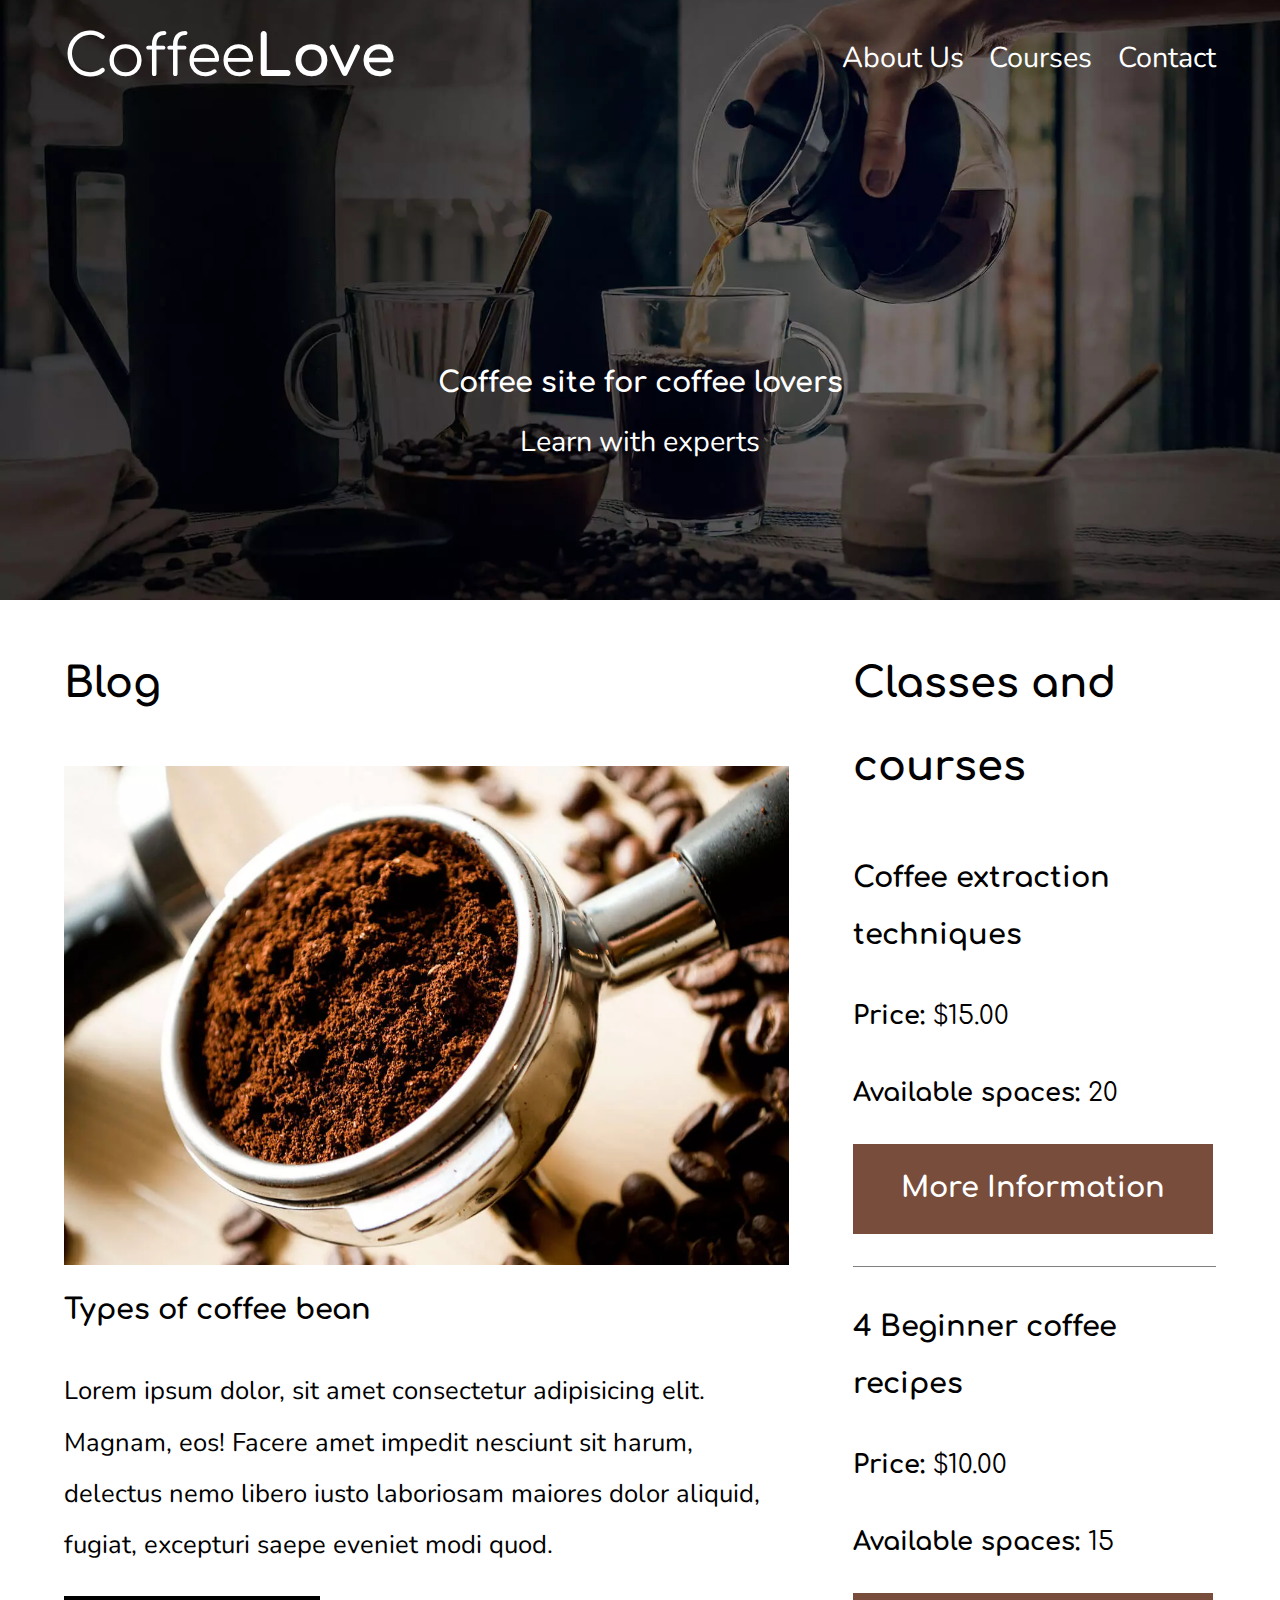
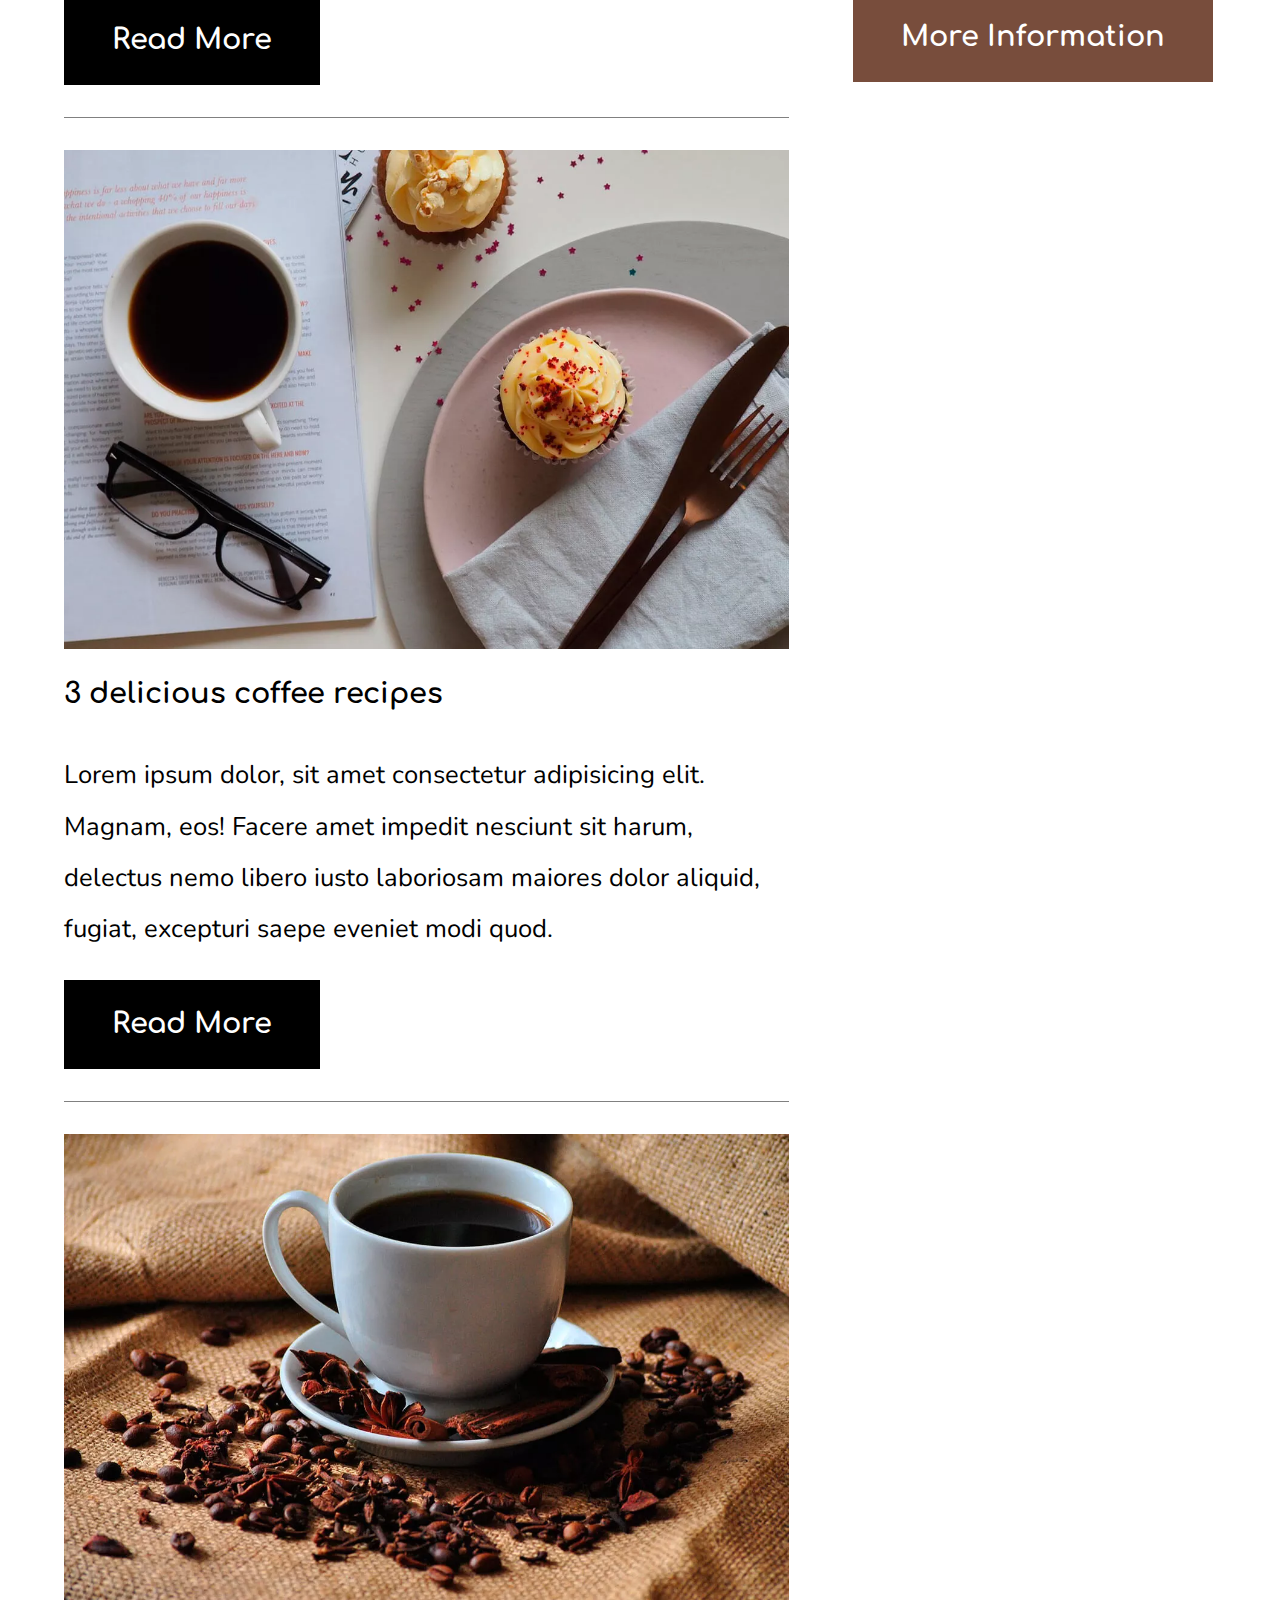
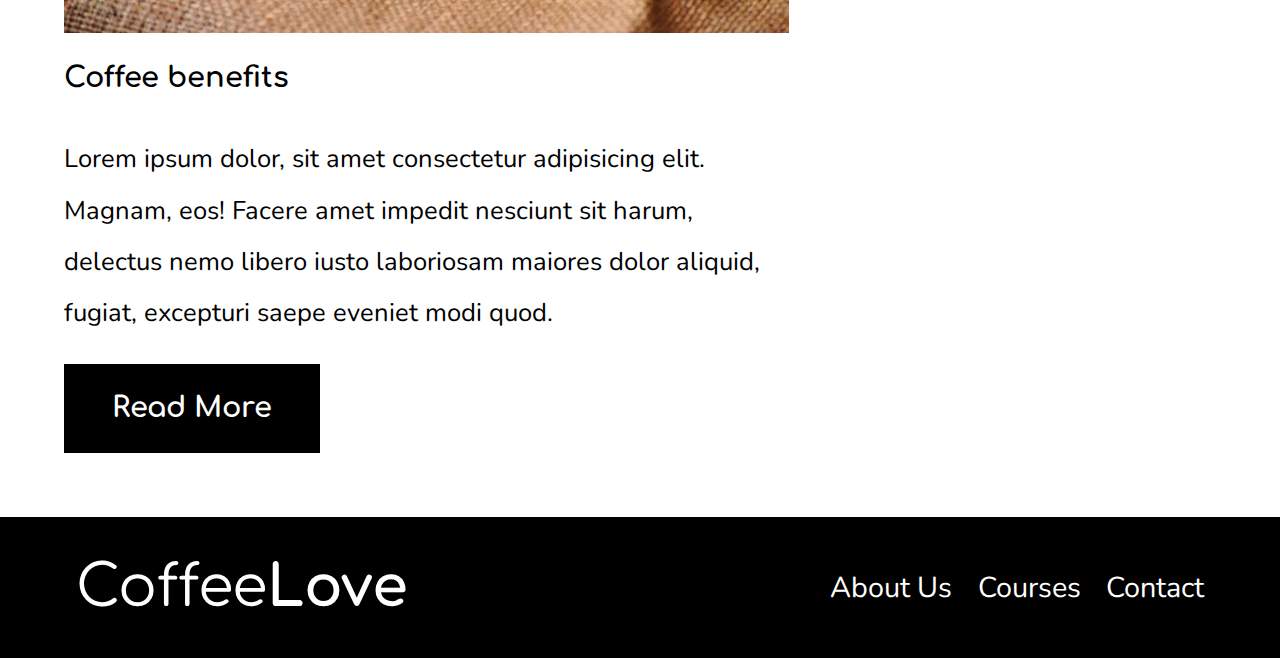
<file: Index.html>
<!DOCTYPE html>
<html lang="en">
<head>
    <meta charset="UTF-8">
    <meta http-equiv="X-UA-Compatible" content="IE=edge">
    <meta name="viewport" content="width=device-width, initial-scale=1.0">
    <title> Coffee Blog </title>
    <meta name="description" content="Coffee blog website">
    <link rel="preconnect" href="https://fonts.googleapis.com">
    <link rel="preconnect" href="https://fonts.gstatic.com" crossorigin>

    <!-- Prefetch -->

    <link rel="Prefetch" href="Courses.html" as="document">

    <!-- Preload -->

    <link rel="Preload" href="CSS/Normalize.css" as="style">
    <link rel="stylesheet" href="CSS/Normalize.css">

    <link rel="Preload" href="https://fonts.googleapis.com/css2?family=Comfortaa&family=Nunito:wght@400;700&display=swap"
    crossorigin="crossorigin" as="font">
    <link href="https://fonts.googleapis.com/css2?family=Comfortaa&family=Nunito:wght@400;700&display=swap" rel="stylesheet">

    <link rel="Preload" href="CSS/Stylesheet.css" as="style">
    <link rel="stylesheet" href="CSS/Stylesheet.css">

</head>
<body>
    <header class="header">

        <div class="container">
            <div class="bar">
                <a class="logo" href="Index.html">
                    <h1 class="logo__name no-margin text-center">Coffee<span class="logo__bold">Love</span></h1>
                </a>

                <nav class="navigation">
                    <a class="Navigation__link" href="AboutUs.html">About Us</a>
                    <a class="Navigation__link" href="Courses.html">Courses</a>
                    <a class="Navigation__link" href="Contact.html">Contact</a>
                </nav>
            </div>
        </div>

        <div class="header__text">
            <h2 class="no-margin">Coffee site for coffee lovers</h2>
            <p class="no-margin">Learn with experts</p>
        </div>

    </header>

    <div class="container principal-content">
        <main class="Blog">
            <h3>Blog</h3>

            <article class="entry">
                <div class="entry__image">
                    <picture>
                        <source loading="lazy" srcset="img/blog1.webp" type="image/webp">
                        <img src="img/blog1.jpg" alt="blog image" loading="lazy">
                    </picture>
                </div>

                <div class="content__entry">
                    <h4 class="no-margin">Types of coffee bean</h4>
                    <p>Lorem ipsum dolor, sit amet consectetur adipisicing elit. 
                        Magnam, eos! Facere amet impedit nesciunt sit harum, delectus 
                        nemo libero iusto laboriosam maiores dolor aliquid, fugiat, 
                        excepturi saepe eveniet modi quod.</p>
                        <a href="entry.html" class="button button--primary">Read more</a>
                </div>
            </article>

            <article class="entry">
                <div class="entry__image">
                    <picture>
                        <source loading="lazy" srcset="img/blog2.webp" type="image/webp">
                        <img src="img/blog2.jpg" alt="blog image" loading="lazy">
                    </picture>
                </div>

                <div class="content__entry">
                    <h4 class="no-margin">3 delicious coffee recipes</h4>
                    <p>Lorem ipsum dolor, sit amet consectetur adipisicing elit. 
                        Magnam, eos! Facere amet impedit nesciunt sit harum, delectus 
                        nemo libero iusto laboriosam maiores dolor aliquid, fugiat, 
                        excepturi saepe eveniet modi quod.</p>
                        <a href="entry.html" class="button button--primary">Read more</a>
                </div>
            </article>

            <article class="entry">
                <div class="entry__image">
                    <picture>
                        <source loading="lazy" srcset="img/blog3.webp" type="image/webp">
                        <img src="img/blog3.jpg" alt="blog image" loading="lazy">
                    </picture>
                </div>

                <div class="content__entry">
                    <h4 class="no-margin">Coffee benefits</h4>
                    <p>Lorem ipsum dolor, sit amet consectetur adipisicing elit. 
                        Magnam, eos! Facere amet impedit nesciunt sit harum, delectus 
                        nemo libero iusto laboriosam maiores dolor aliquid, fugiat, 
                        excepturi saepe eveniet modi quod.</p>
                        <a href="entry.html" class="button button--primary">Read more</a>
                </div>
            </article>

        </main>
        <aside class="sidebar">
            <h3>Classes and courses</h3>

            <ul class="courses no-padding">
                <li class="widget-course">
                    <h4 class="no-margin">Coffee extraction techniques</h4>
                    <p class="widget-course__label">Price:
                        <span class="widget-course__info">$15.00</span>
                    </p>
                    <p class="widget-course__label">Available spaces:
                        <span class="widget-course__info">20</span>
                    </p>
                    <a href="entry.html" class="button button--secondary">More information</a>
                </li>

                <li class="widget-course">
                    <h4 class="no-margin">4 Beginner coffee recipes</h4>
                    <p class="widget-course__label">Price:
                        <span class="widget-course__info">$10.00</span>
                    </p>
                    <p class="widget-course__label">Available spaces:
                        <span class="widget-course__info">15</span>
                    </p>
                    <a href="entry.html" class="button button--secondary">More information</a>
                </li>
            </ul>
        </aside>
    </div>
    
    <footer class="footer">
        <div class="container">
            <div class="bar">
                <a class="logo" href="Index.html">
                    <h1 class="logo__name no-margin text-center">Coffee<span class="logo__bold">Love</span></h1>
                </a>

                <nav class="navigation">
                    <a class="Navigation__link" href="AboutUs.html">About Us</a>
                    <a class="Navigation__link" href="Courses.html">Courses</a>
                    <a class="Navigation__link" href="Contact.html">Contact</a>
                </nav>
            </div>
        </div>
    </footer>
    <script src="JS/Modernizr.js"></script>
</body>
</html>
</file>
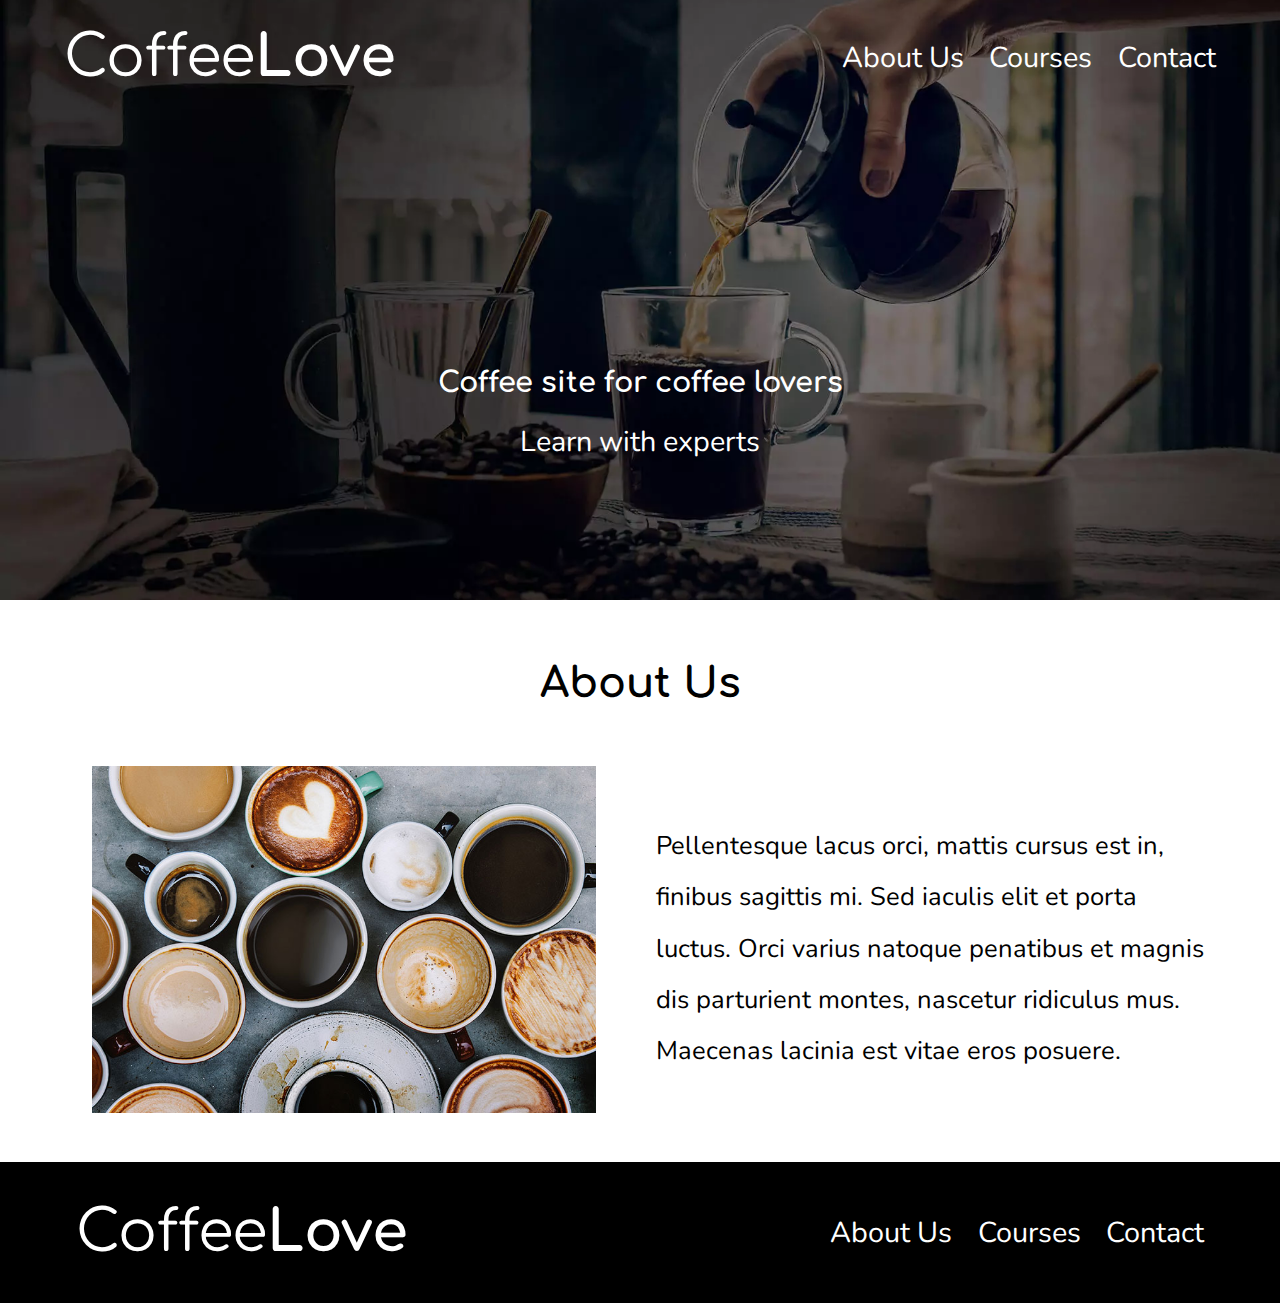
<file: AboutUs.html>
<!DOCTYPE html>
<html lang="en">
<head>
    <meta charset="UTF-8">
    <meta http-equiv="X-UA-Compatible" content="IE=edge">
    <meta name="viewport" content="width=device-width, initial-scale=1.0">
    <title> Coffee Blog </title>
    <link rel="stylesheet" href="CSS/Normalize.css">
    <link rel="preconnect" href="https://fonts.googleapis.com">
    <link rel="preconnect" href="https://fonts.gstatic.com" crossorigin>
    <link href="https://fonts.googleapis.com/css2?family=Comfortaa&family=Nunito:wght@400;700&display=swap" rel="stylesheet">
    <link rel="stylesheet" href="CSS/Stylesheet.css">
</head>
<body>
    <header class="header">

        <div class="container">
            <div class="bar">
                <a class="logo" href="Index.html">
                    <h1 class="logo__name no-margin text-center">Coffee<span class="logo__bold">Love</span></h1>
                </a>

                <nav class="navigation">
                    <a class="Navigation__link" href="AboutUs.html">About Us</a>
                    <a class="Navigation__link" href="Courses.html">Courses</a>
                    <a class="Navigation__link" href="Contact.html">Contact</a>
                </nav>
            </div>
        </div>

        <div class="header__text">
            <h2 class="no-margin">Coffee site for coffee lovers</h2>
            <p class="no-margin">Learn with experts</p>
        </div>
    </header>

    <main class="contAboutus">
        <h3 class="center-aboutus">About Us</h3>

        <div class="About-Us">
            <div class="About-Us__image">
                <img src="img/nosotros.jpg" alt="About Us image">
            </div>

            <div class="About-Us__text">
                <p>Pellentesque lacus orci, mattis cursus est in, finibus sagittis mi. 
                    Sed iaculis elit et porta luctus. Orci varius natoque penatibus et 
                    magnis dis parturient montes, nascetur ridiculus mus. Maecenas 
                    lacinia est vitae eros posuere.</p>
            </div>
        </div>
    </main>

    <footer class="footer">
        <div class="container">
            <div class="bar">
                <a class="logo" href="Index.html">
                    <h1 class="logo__name no-margin text-center">Coffee<span class="logo__bold">Love</span></h1>
                </a>

                <nav class="navigation">
                    <a class="Navigation__link" href="AboutUs.html">About Us</a>
                    <a class="Navigation__link" href="Courses.html">Courses</a>
                    <a class="Navigation__link" href="Contact.html">Contact</a>
                </nav>
            </div>
        </div>
        <script src="JS/Modernizr.js"></script>
    </footer>
</body>
</html>
</file>
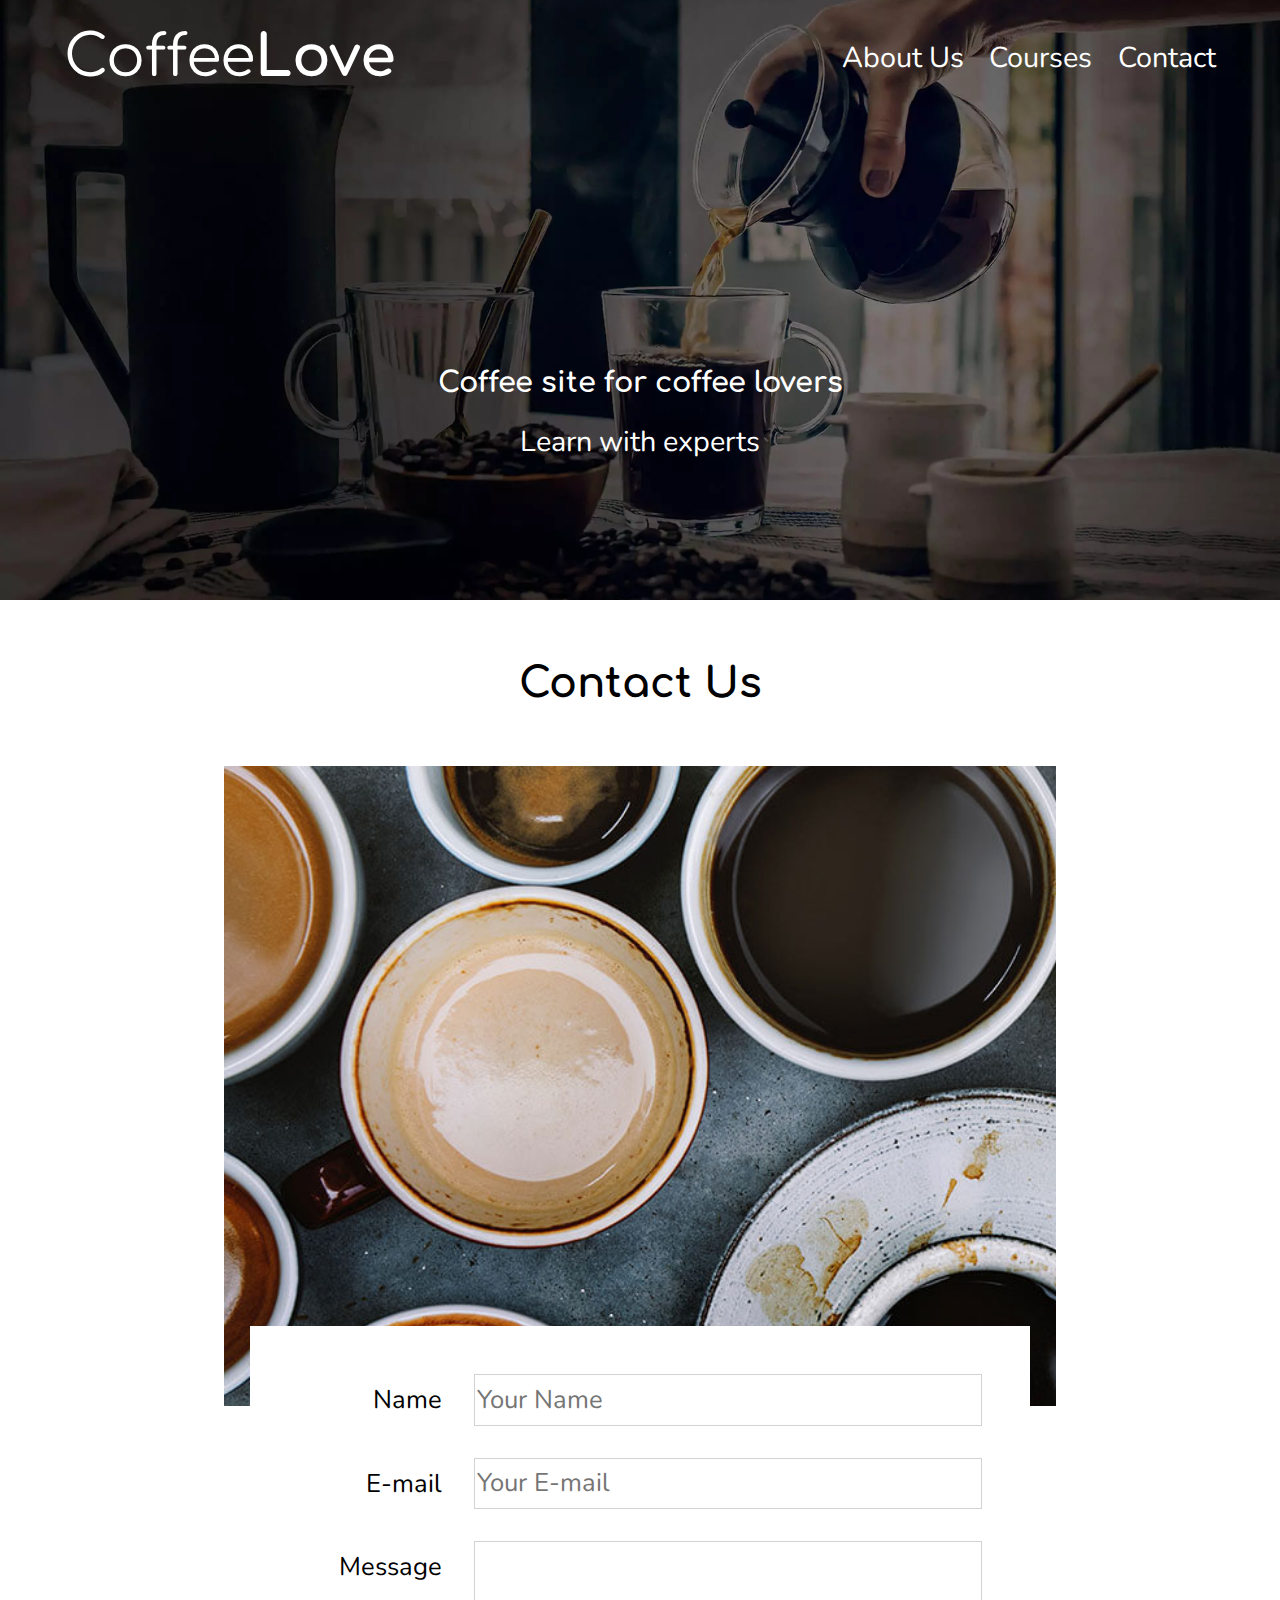
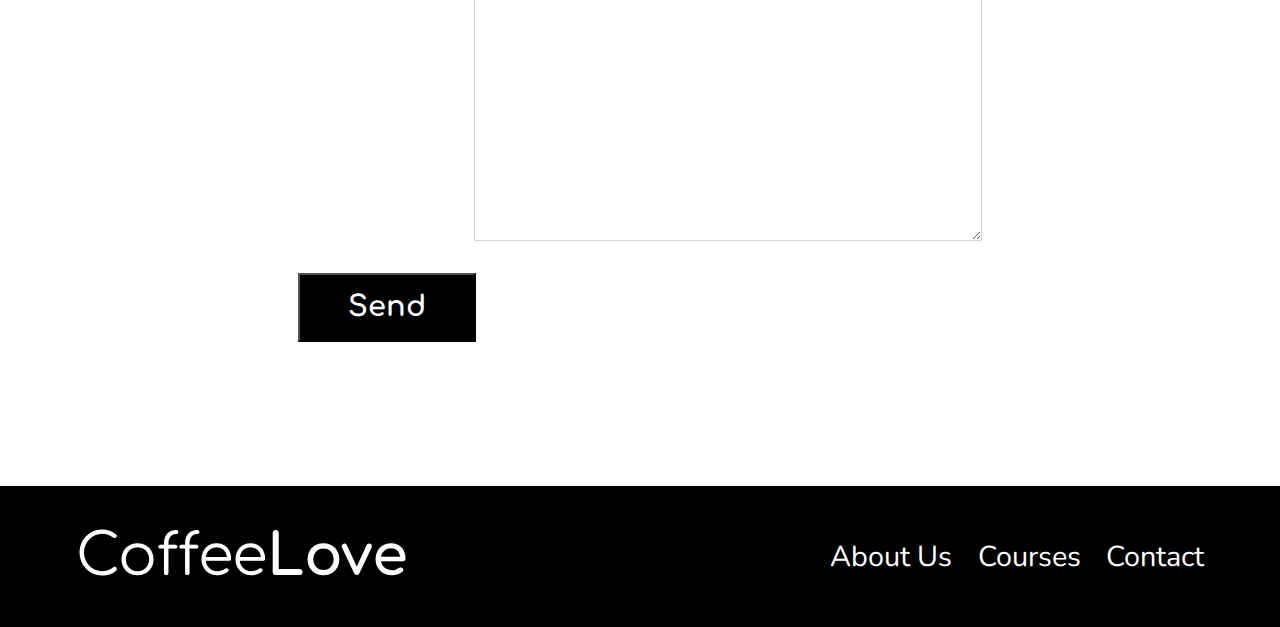
<file: Contact.html>
<!DOCTYPE html>
<html lang="en">
<head>
    <meta charset="UTF-8">
    <meta http-equiv="X-UA-Compatible" content="IE=edge">
    <meta name="viewport" content="width=device-width, initial-scale=1.0">
    <title> Coffee Blog </title>
    <link rel="stylesheet" href="CSS/Normalize.css">
    <link rel="preconnect" href="https://fonts.googleapis.com">
    <link rel="preconnect" href="https://fonts.gstatic.com" crossorigin>
    <link href="https://fonts.googleapis.com/css2?family=Comfortaa&family=Nunito:wght@400;700&display=swap" rel="stylesheet">
    <link rel="stylesheet" href="CSS/Stylesheet.css">
</head>
<body>
    <header class="header">

        <div class="container">
            <div class="bar">
                <a class="logo" href="Index.html">
                    <h1 class="logo__name no-margin text-center">Coffee<span class="logo__bold">Love</span></h1>
                </a>

                <nav class="navigation">
                    <a class="Navigation__link" href="AboutUs.html">About Us</a>
                    <a class="Navigation__link" href="Courses.html">Courses</a>
                    <a class="Navigation__link" href="Contact.html">Contact</a>
                </nav>
            </div>
        </div>

        <div class="header__text">
            <h2 class="no-margin">Coffee site for coffee lovers</h2>
            <p class="no-margin">Learn with experts</p>
        </div>
    </header>

    <main class="contContact">
        <h3 class="center-contact">Contact Us</h3>

        <div class="contact-backgound"></div>

        <form class="form">
            <div class="camp">
                <label class="camp__label" for="Name">Name</label>
                <input class="camp__field" type="text" placeholder="Your Name" id="Name">
            </div>

            <div class="camp">
                <label class="camp__label" for="E-mail">E-mail</label>
                <input class="camp__field" type="email" placeholder="Your E-mail" id="E-mail">
            </div>

            <div class="camp">
                <label class="camp__label" for="Message">Message</label>
                <textarea class="camp__field camp__field--textarea" id="Message" cols="30" rows="10"></textarea>
            </div>

            <div class="camp">
                <input type="submit" value="Send" class="button button--primary">
            </div>

        </form>

    </main>

    <footer class="footer">
        <div class="container">
            <div class="bar">
                <a class="logo" href="Index.html">
                    <h1 class="logo__name no-margin text-center">Coffee<span class="logo__bold">Love</span></h1>
                </a>

                <nav class="navigation">
                    <a class="Navigation__link" href="AboutUs.html">About Us</a>
                    <a class="Navigation__link" href="Courses.html">Courses</a>
                    <a class="Navigation__link" href="Contact.html">Contact</a>
                </nav>
            </div>
        </div>
        <script src="JS/Modernizr.js"></script>
    </footer>
</body>
</html>
</file>
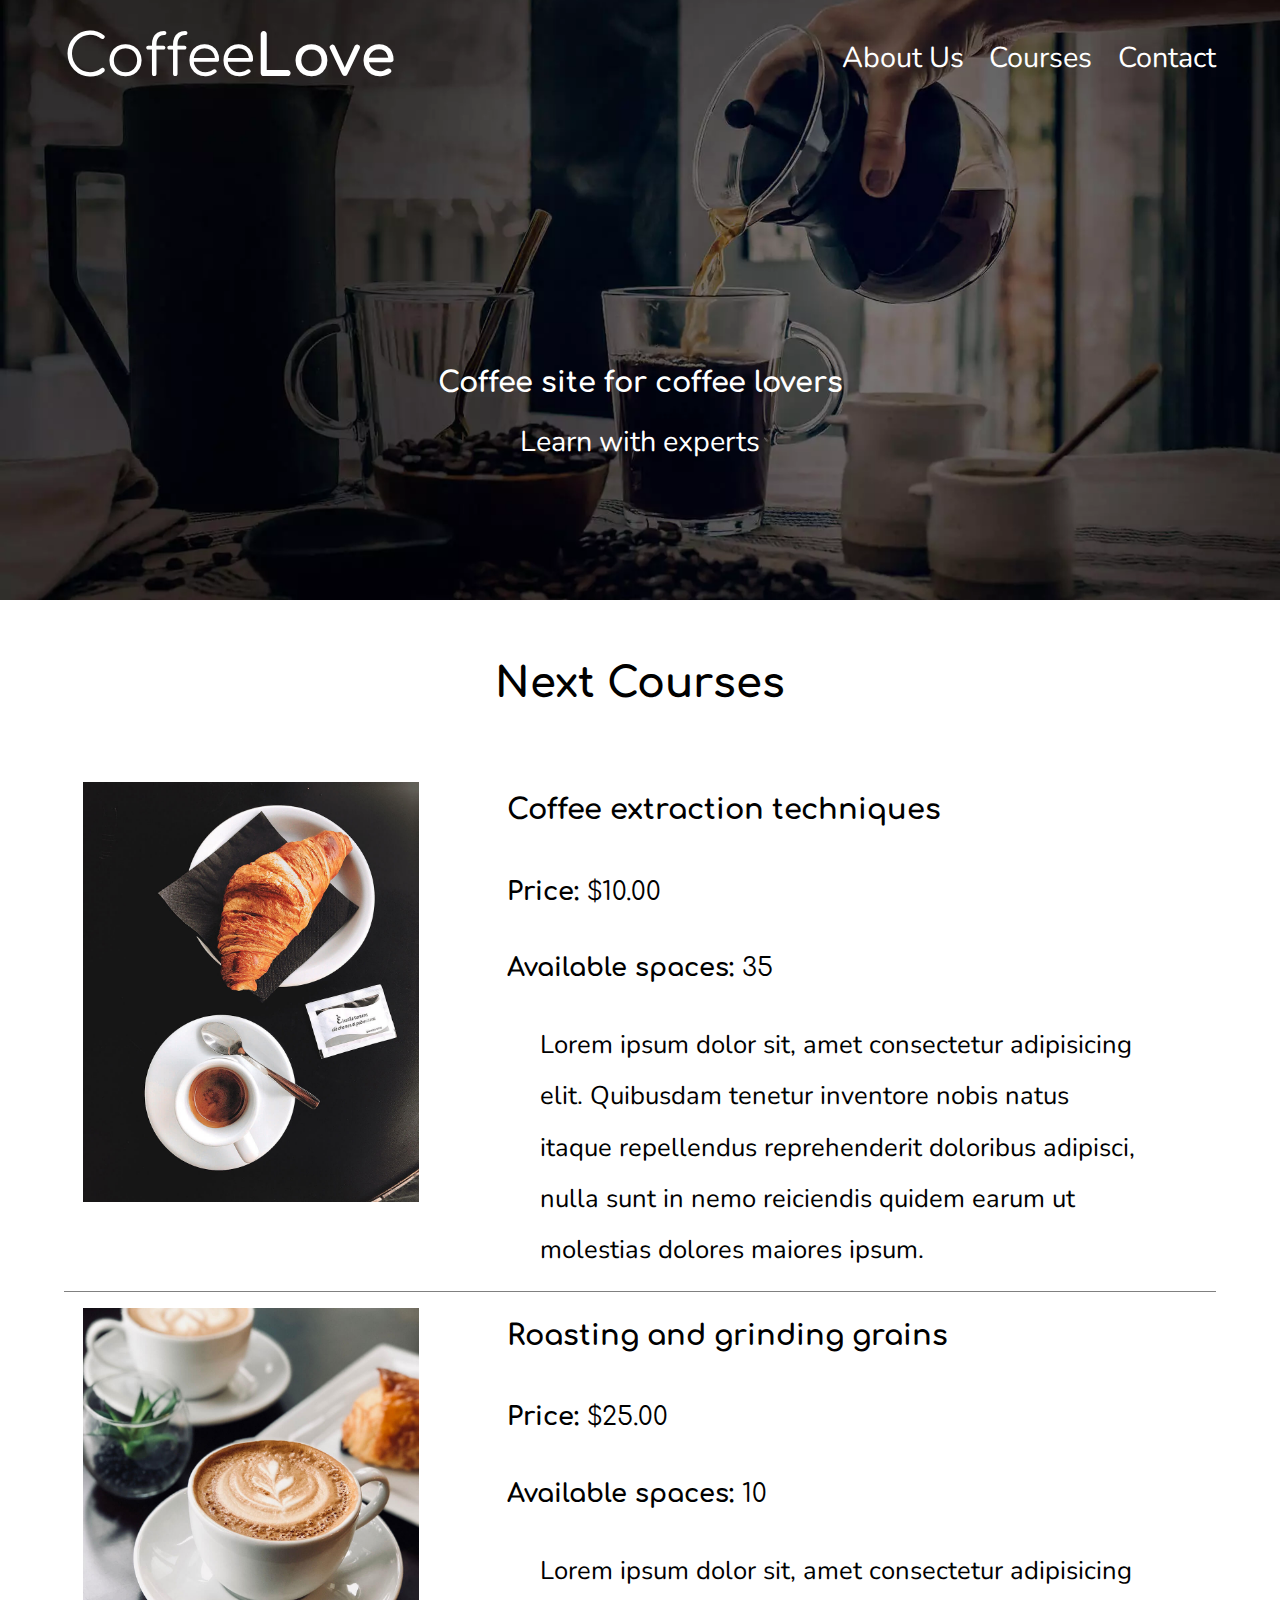
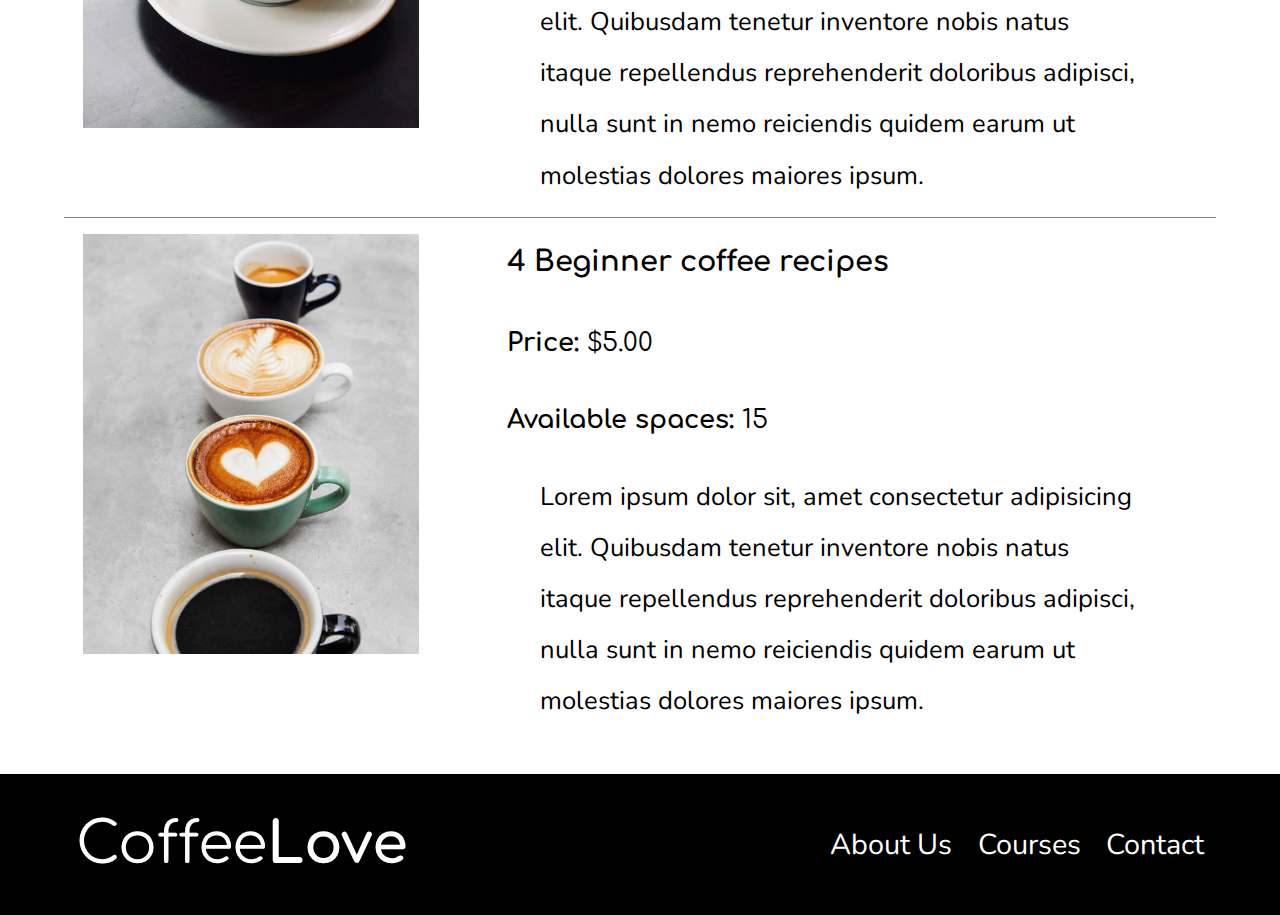
<file: Courses.html>
<!DOCTYPE html>
<html lang="en">
<head>
    <meta charset="UTF-8">
    <meta http-equiv="X-UA-Compatible" content="IE=edge">
    <meta name="viewport" content="width=device-width, initial-scale=1.0">
    <title> Coffee Blog </title>
    <link rel="stylesheet" href="CSS/Normalize.css">
    <link rel="preconnect" href="https://fonts.googleapis.com">
    <link rel="preconnect" href="https://fonts.gstatic.com" crossorigin>
    <link href="https://fonts.googleapis.com/css2?family=Comfortaa&family=Nunito:wght@400;700&display=swap" rel="stylesheet">
    <link rel="stylesheet" href="CSS/Stylesheet.css">
</head>
<body>
    <header class="header">

        <div class="container">
            <div class="bar">
                <a class="logo" href="Index.html">
                    <h1 class="logo__name no-margin text-center">Coffee<span class="logo__bold">Love</span></h1>
                </a>

                <nav class="navigation">
                    <a class="Navigation__link" href="AboutUs.html">About Us</a>
                    <a class="Navigation__link" href="Courses.html">Courses</a>
                    <a class="Navigation__link" href="Contact.html">Contact</a>
                </nav>
            </div>
        </div>

        <div class="header__text">
            <h2 class="no-margin">Coffee site for coffee lovers</h2>
            <p class="no-margin">Learn with experts</p>
        </div>
    </header>

    <main class="contCourses">
        <h3 class="center-courses">Next Courses</h3>

        <div class="course">
            <div class="course__image">
                <img src="img/curso1.jpg" alt="image course #1">
            </div>

            <div class="course__information">
                <h4 class="no-margin">Coffee extraction techniques</h4>
                <p class="course__label">Price:
                    <span class="course__info">$10.00</span>
                </p>
                <p class="course__label">Available spaces:
                    <span class="course__info">35</span>
                </p>
                <p class="course__description">
                    Lorem ipsum dolor sit, amet consectetur adipisicing elit. Quibusdam 
                    tenetur inventore nobis natus itaque repellendus reprehenderit doloribus 
                    adipisci, nulla sunt in nemo reiciendis quidem earum ut molestias dolores 
                    maiores ipsum.
                </p>
            </div> <!--course information-->
        </div> <!--.finalized course-->

        <div class="course">
            <div class="course__image">
                <img src="img/curso2.jpg" alt="image course #2">
            </div>

            <div class="course__information">
                <h4 class="no-margin">Roasting and grinding grains</h4>
                <p class="course__label">Price:
                    <span class="course__info">$25.00</span>
                </p>
                <p class="course__label">Available spaces:
                    <span class="course__info">10</span>
                </p>
                <p class="course__description">
                    Lorem ipsum dolor sit, amet consectetur adipisicing elit. Quibusdam 
                    tenetur inventore nobis natus itaque repellendus reprehenderit doloribus 
                    adipisci, nulla sunt in nemo reiciendis quidem earum ut molestias dolores 
                    maiores ipsum.
                </p>
            </div> <!--course information-->
        </div> <!--.finalized course-->

        <div class="course">
            <div class="course__image">
                <img src="img/curso3.jpg" alt="image course #3">
            </div>

            <div class="course__information">
                <h4 class="no-margin">4 Beginner coffee recipes</h4>
                <p class="course__label">Price:
                    <span class="course__info">$5.00</span>
                </p>
                <p class="course__label">Available spaces:
                    <span class="course__info">15</span>
                </p>
                <p class="course__description">
                    Lorem ipsum dolor sit, amet consectetur adipisicing elit. Quibusdam 
                    tenetur inventore nobis natus itaque repellendus reprehenderit doloribus 
                    adipisci, nulla sunt in nemo reiciendis quidem earum ut molestias dolores 
                    maiores ipsum.
                </p>
            </div> <!--course information-->
        </div> <!--.finalized course-->

    </main>

    <footer class="footer">
        <div class="container">
            <div class="bar">
                <a class="logo" href="Index.html">
                    <h1 class="logo__name no-margin text-center">Coffee<span class="logo__bold">Love</span></h1>
                </a>

                <nav class="navigation">
                    <a class="Navigation__link" href="AboutUs.html">About Us</a>
                    <a class="Navigation__link" href="Courses.html">Courses</a>
                    <a class="Navigation__link" href="Contact.html">Contact</a>
                </nav>
            </div>
        </div>
        <script src="JS/Modernizr.js"></script>
    </footer>
</body>
</html>
</file>
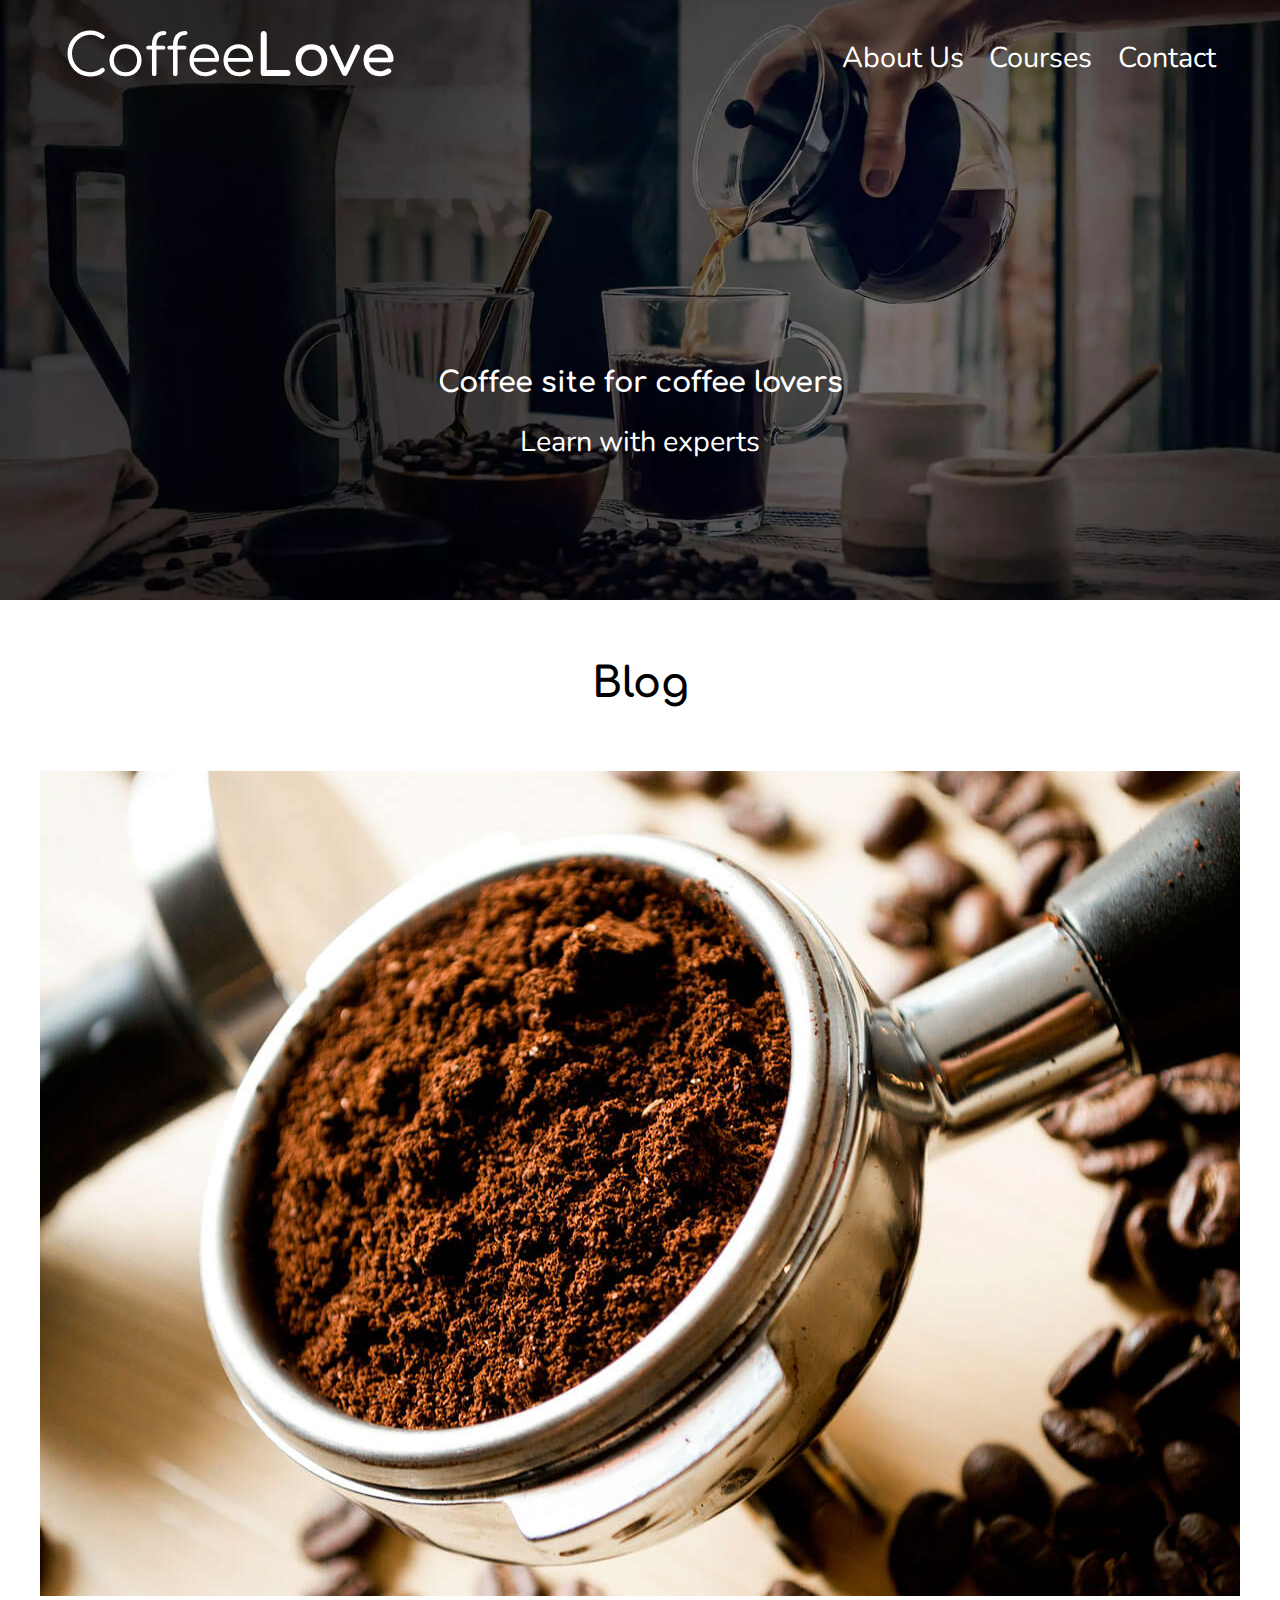
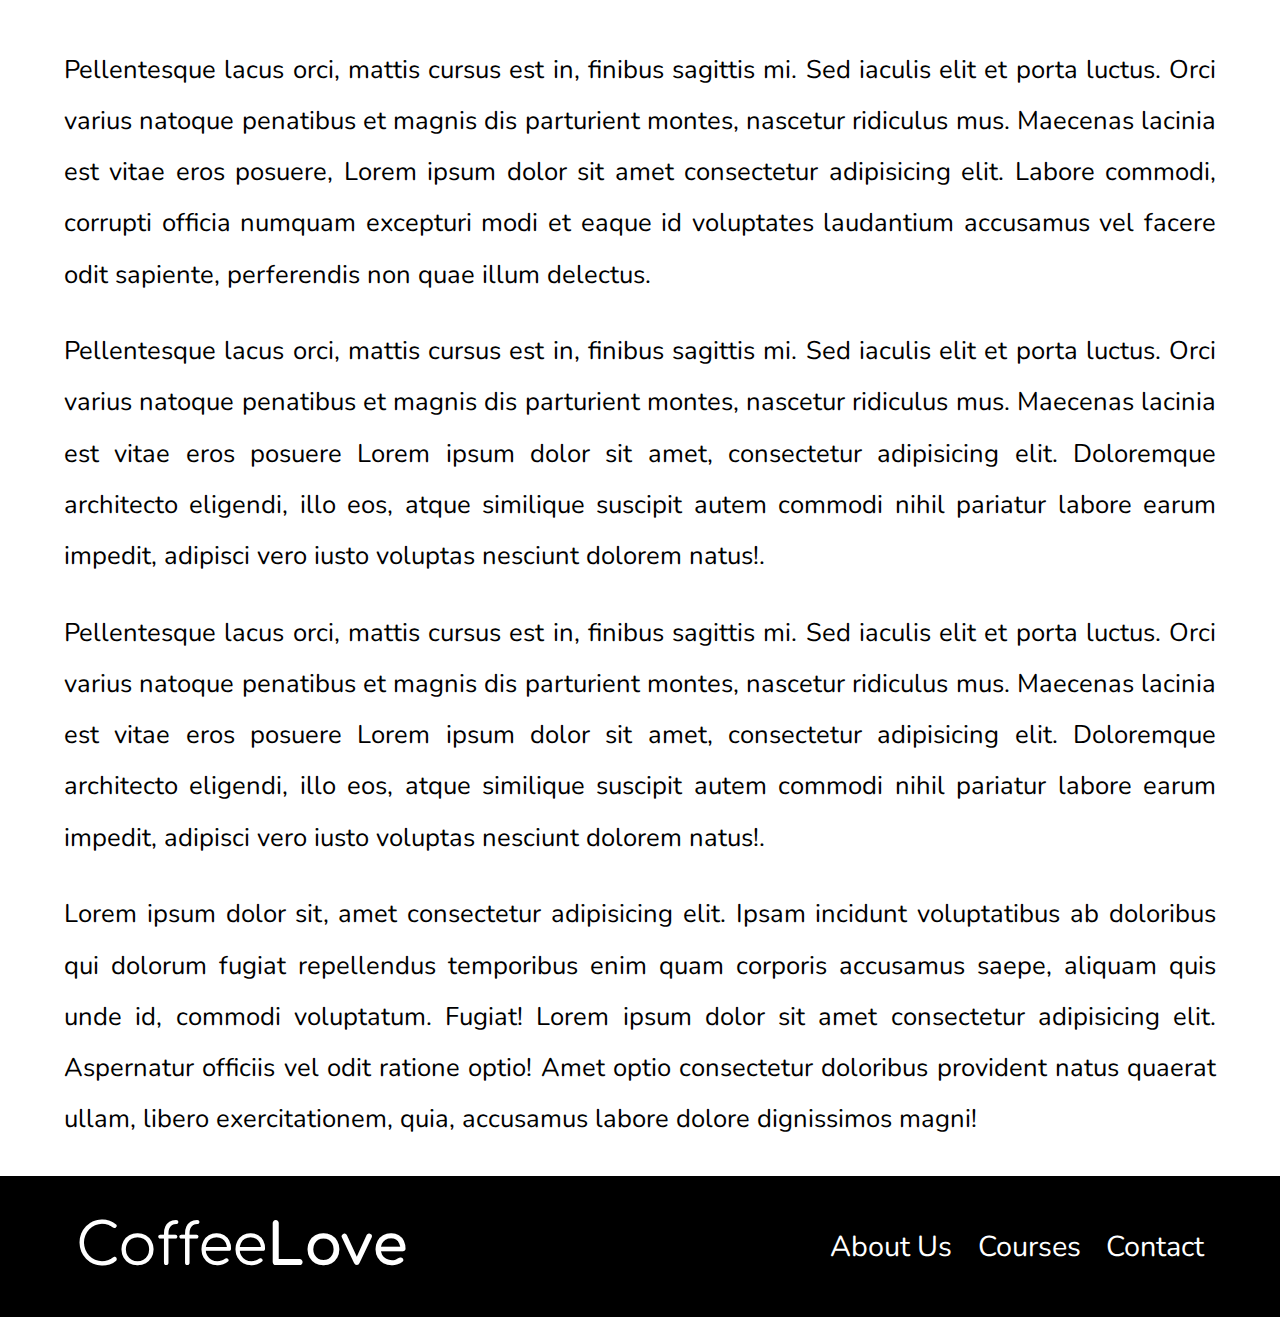
<file: entry.html>
<!DOCTYPE html>
<html lang="en">
<head>
    <meta charset="UTF-8">
    <meta http-equiv="X-UA-Compatible" content="IE=edge">
    <meta name="viewport" content="width=device-width, initial-scale=1.0">
    <title> Coffee Blog </title>
    <link rel="stylesheet" href="CSS/Normalize.css">
    <link rel="preconnect" href="https://fonts.googleapis.com">
    <link rel="preconnect" href="https://fonts.gstatic.com" crossorigin>
    <link href="https://fonts.googleapis.com/css2?family=Comfortaa&family=Nunito:wght@400;700&display=swap" rel="stylesheet">
    <link rel="stylesheet" href="CSS/Stylesheet.css">
</head>
<body>
    <header class="header">

        <div class="container">
            <div class="bar">
                <a class="logo" href="Index.html">
                    <h1 class="logo__name no-margin text-center">Coffee<span class="logo__bold">Love</span></h1>
                </a>

                <nav class="navigation">
                    <a class="Navigation__link" href="AboutUs.html">About Us</a>
                    <a class="Navigation__link" href="Courses.html">Courses</a>
                    <a class="Navigation__link" href="Contact.html">Contact</a>
                </nav>
            </div>
        </div>

        <div class="header__text">
            <h2 class="no-margin">Coffee site for coffee lovers</h2>
            <p class="no-margin">Learn with experts</p>
        </div>
    </header>

    <main class="contAboutus">
        <h3 class="center-aboutus">Blog</h3>

        <div class="principal-page">
            <div class="principal-page__image">
                <img src="img/blog1.jpg" alt="Image blog">
            </div>

            <div class="principal-page__text">
                <p>Pellentesque lacus orci, mattis cursus est in, finibus sagittis mi. 
                    Sed iaculis elit et porta luctus. Orci varius natoque penatibus et 
                    magnis dis parturient montes, nascetur ridiculus mus. Maecenas 
                    lacinia est vitae eros posuere, Lorem ipsum dolor sit amet 
                    consectetur adipisicing elit. Labore commodi, corrupti officia numquam 
                    excepturi modi et eaque id voluptates laudantium accusamus vel facere odit 
                    sapiente, perferendis non quae illum delectus.</p>

                <p>Pellentesque lacus orci, mattis cursus est in, finibus sagittis mi. 
                    Sed iaculis elit et porta luctus. Orci varius natoque penatibus et 
                    magnis dis parturient montes, nascetur ridiculus mus. Maecenas 
                    lacinia est vitae eros posuere Lorem ipsum dolor sit amet, consectetur 
                    adipisicing elit. Doloremque architecto eligendi, illo eos, atque similique 
                    suscipit autem commodi nihil pariatur labore earum impedit, adipisci vero 
                    iusto voluptas nesciunt dolorem natus!.</p>

                <p>Pellentesque lacus orci, mattis cursus est in, finibus sagittis mi. 
                    Sed iaculis elit et porta luctus. Orci varius natoque penatibus et 
                    magnis dis parturient montes, nascetur ridiculus mus. Maecenas 
                    lacinia est vitae eros posuere Lorem ipsum dolor sit amet, consectetur 
                    adipisicing elit. Doloremque architecto eligendi, illo eos, atque similique 
                    suscipit autem commodi nihil pariatur labore earum impedit, adipisci vero 
                    iusto voluptas nesciunt dolorem natus!.</p>

                <p>Lorem ipsum dolor sit, amet consectetur adipisicing elit. Ipsam incidunt 
                    voluptatibus ab doloribus qui dolorum fugiat repellendus temporibus enim 
                    quam corporis accusamus saepe, aliquam quis unde id, commodi voluptatum. 
                    Fugiat! Lorem ipsum dolor sit amet consectetur adipisicing elit. Aspernatur 
                    officiis vel odit ratione optio! Amet optio consectetur doloribus provident 
                    natus quaerat ullam, libero exercitationem, quia, accusamus labore dolore 
                    dignissimos magni!</p>
            </div>
        </div>

    </main>

    <footer class="footer">
        <div class="container">
            <div class="bar">
                <a class="logo" href="Index.html">
                    <h1 class="logo__name no-margin text-center">Coffee<span class="logo__bold">Love</span></h1>
                </a>

                <nav class="navigation">
                    <a class="Navigation__link" href="AboutUs.html">About Us</a>
                    <a class="Navigation__link" href="Courses.html">Courses</a>
                    <a class="Navigation__link" href="Contact.html">Contact</a>
                </nav>
            </div>
        </div>
        <script src="JS/Modernizr.js"></script>
    </footer>
</body>
</html>
</file>
<file: CSS/Stylesheet.css>
:root{
    --Headingfonts: 'Comfortaa', Comfortaa;
    --Paraphfonts: 'Nunito', Nunito;

    --primary: #784d3c;
    --white: #fff;
    --black: #000;
}

html {
    box-sizing: border-box;
    box-sizing: 62.5%; /* 1rem = 10px */
}
*, *:before, *:after {
    box-sizing: inherit;
}
body {
    font-family: var(--Paraphfonts);
    font-size: 1.6rem;
    line-height: 2;
}
/** Globals **/
.container {
    width: min(90%, 120rem);
    margin: 0 auto;
}

a {
    text-decoration: none;
}

h1, h2, h3, h4 {
    font-family: var(--Headingfonts);
}

h1 {
    font-size: 4.8rem;
}

h2 {
    font-size: 4rem;
}

h3 {
    font-size: 2.6rem;
}

h4 {
    font-size: 2.8rem;
}

img {
    max-width: 100%;
}
/** Utilities **/
.no-margin {
    margin: 0;
}

.no-padding {
    padding: 0;
}

.text-center {
    text-align: center;
}
/** header **/
.webp .header {
    background-image: url(../img/banner.webp);
}

.no-webp .header {
    background-image: url(../img/banner.jpg);
}
.header {
    height: 600px;
    background-size: cover;
    background-repeat: no-repeat;
    background-position: center center;
}

.header__text {
    text-align: center;
    color: var(--white);
    margin-top: 5rem;
}

@media (min-width: 768px) {
    .header__text {
        margin-top: 15rem;
    }
}

.no-margin {
    font-size: 1.8rem;
    width: 100%;
}
/** Bar & Navigation **/
@media (min-width: 768px) {
    .bar {
        display: flex;
        justify-content: space-between;
        align-items: center;
    }
}

.logo {
    color: var(--white);
}

.logo__name {
    font-weight: normal;
    font-size: 3.6rem;
}

.logo__bold {
    font-weight: bold;
}

@media (min-width: 768px) {
    .navigation {
        display: flex;
        gap: 1.6rem;
    }
}

.Navigation__link {
    display: block;
    text-align: center;
    font-size: 1.8rem;
    color: var(--white);
}
/** Courses and more **/
@media (min-width: 768px) {
    .principal-content {
        display: grid;
        grid-template-columns: 2fr 1fr;
        column-gap: 4rem;
    }
}

.entry {
    border-bottom: 1px solid grey;
    margin-bottom: 2rem;
}

.entry:last-of-type {
    border-bottom: none;
    margin-bottom: 0;
}
/** Buttons **/
.button {
    display: block;
    font-family: var(--Headingfonts);
    color: var(--white);
    text-align: center;
    padding: 1rem 3rem;
    font-size: 1.8rem;
    text-transform: capitalize;
    font-weight: bold;
    margin-bottom: 2rem;
}

@media (min-width: 768px) {
    .button {
        display: inline-block;
    }
}

.button:hover {
    cursor: pointer;
}

.button--primary {
    background-color: var(--black);
}

.button--secondary {
    background-color: var(--primary);
}

.courses {
    list-style: none;
}

.widget-course {
    border-bottom: 1px solid grey;
    margin-bottom: 2rem;
}

.widget-course:last-of-type {
    border-bottom: none;
    margin-bottom: 0;
}

.course__label,
.widget-course__label {
    font-family: var(--Headingfonts);
    font-weight: bold;
}

.course__info,
.widget-course__info {
    font-weight: normal;
}

.course__label,
.course__info,
.widget-course__label, 
.widget-course__info {
    font-size: 1.6rem;
}
/** Footer **/
.footer {
    background-color: var(--black);
    padding: .8rem;
    margin-top: 2rem;
}
/** About us page **/
@media (min-width: 360px) {
    .center-aboutus {
        text-align: center;
    }

    .About-Us__image,
    .About-Us {
        width: min(90%, 120rem);
        margin: 0 auto;
    }
}

@media (min-width: 768px) {
    .About-Us {
        display: grid;
        grid-template-columns: repeat(2, 1fr);
        gap: 2rem;
        align-items: center;
    }
}

@media (min-width: 1280px) {
    .About-Us {
        width: min(90%, 120rem);
        margin: 0 auto;
    }
}
/** Courses page **/
.center-courses {
    text-align: center;
}

.course {
    padding: 1rem 0;
    border-bottom: 1px solid gray;
}

.course:last-of-type {
    border: none;
    border-bottom: none;
}

@media (min-width: 360px) {
    .course,
    .course__image,
    .course__description,
    .course__information {
        width: min(90%, 120rem);
        margin: 0 auto;
    }
}

@media (min-width: 768px) {
    .course,
    .course__image,
    .course__description,
    .course__information {
        width: min(90%, 120rem);
        margin: 0 auto;
    }
}

@media (min-width: 1280px) {
    .course {
        display: grid;
        grid-template-columns: 1fr 2fr;
        column-gap: 2rem;
        width: min(90%, 120rem);
        margin: 0 auto;
    }
}

.course__label {
    font-family: var(--Headingfonts);
    font-weight: bold;
}

.course__info {
    font-weight: normal;
}

.course__label,
.course__info {
    font-size: 1.6rem;
}
/** Blog entry **/
.principal-page {
    text-align: center;
}

.principal-page__text {
    width: min(90%, 120rem);
    margin: 0 auto;
    text-align: justify;
}

.principal-page__image {
    padding: 0.3rem;
}
/** Contact us page **/
.center-contact {
    text-align: center;
}

.contact-backgound {
    background-image: url(../img/contacto.jpg);
    height: 40rem;
    background-size: cover;
    background-repeat: no-repeat;
    width: min(65%, 120rem);
    margin: 0 auto;
}

@media (min-width: 360px) {
    .form {
        background-color: var(--white);
        padding-top: 1rem;
        width: min(90%, 120rem);
        margin: 0 auto;
    }
    
    .camp {
        display: flex;
        margin-bottom: 2rem;
        gap: 2rem;
    }
    
    .camp__label {
        flex: 0 0 9rem;
    }
    
    .camp__field {
        flex: 1;
        margin-inline-end: 5rem;
        border: 1px solid lightgray;
        width: min(90%, 120rem);
        margin: 0 auto;
    }
}

@media (min-width: 768px) {
    .form {
        background-color: var(--white);
        margin: -5rem auto 0 auto;
        width: min(61%, 120rem);
        padding: 3rem;
    }
    
    .camp {
        display: flex;
        margin-bottom: 2rem;
        gap: 2rem;
    }
    
    .camp__label {
        flex: 0 0 9rem;
        text-align: right;
        width: min(61%, 120rem);
    }
    
    .camp__field {
        flex: 1;
        border: 1px solid lightgray;
        width: min(61%, 120rem);
    }
}

@media (min-width: 1440px) {
    .form {
        background-color: var(--white);
        margin: -5rem auto 0 auto;
        width: min(61%, 120rem);
        padding: 3rem;
    }
        
    .camp {
        display: flex;
        margin-bottom: 2rem;
        gap: 2rem;
    }
        
    .camp__label {
        flex: 0 0 9rem;
        text-align: right;
    }
        
    .camp__field {
        flex: 1;
        border: 1px solid lightgray;
    }
}
</file>
